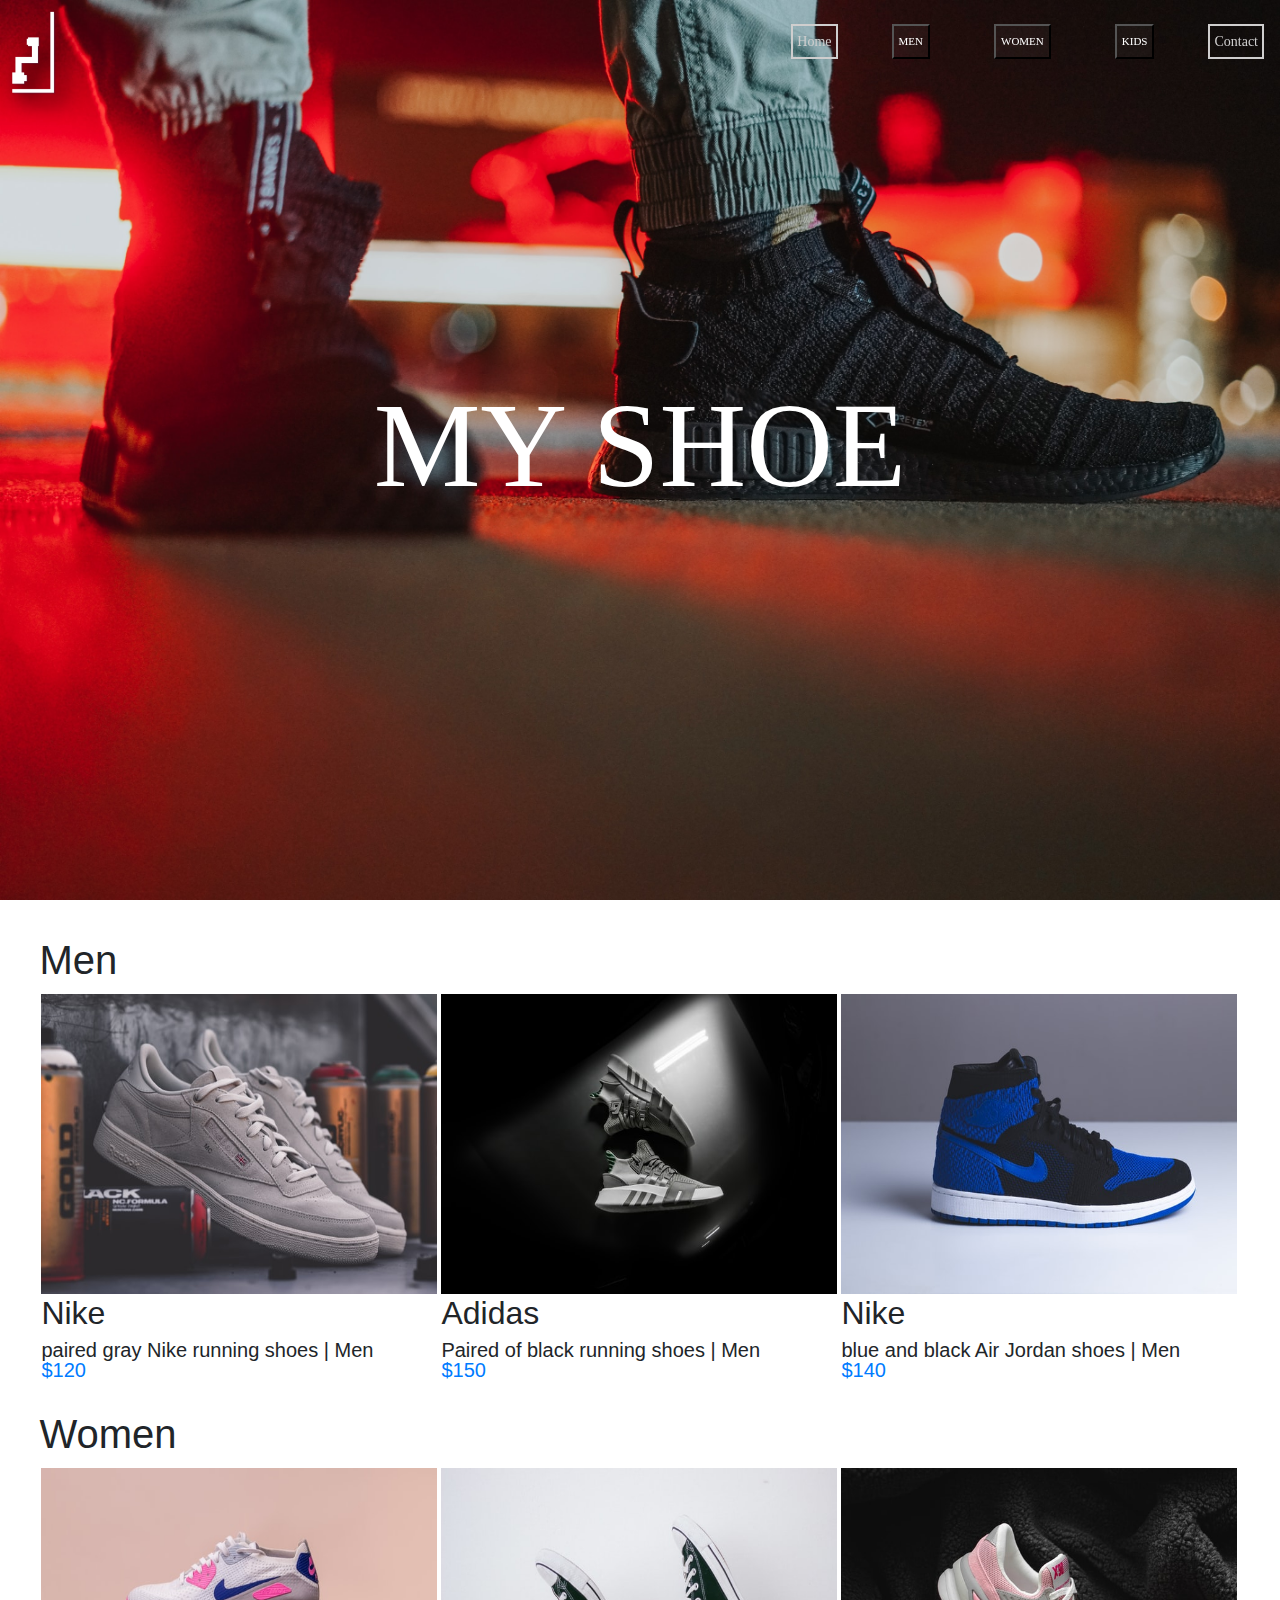
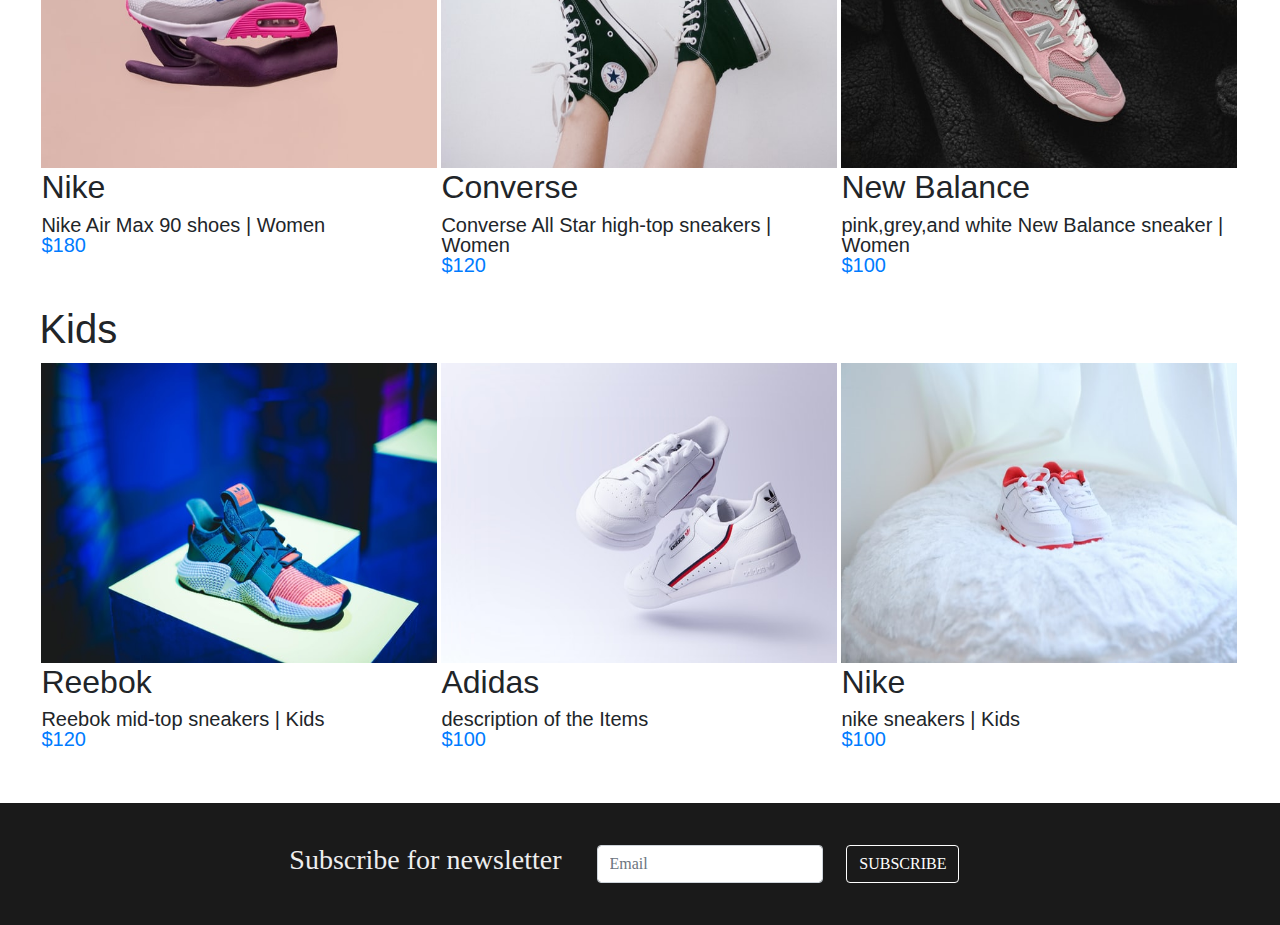
<file: index.html>
<!-- Name:           Hekmatullah Shren Zada
     StudentId#:     110383197
-->
<!DOCTYPE html>
<html>
  <head>
    <meta charset="utf-8" />
    <meta name="viewport" content="width=device-width, initial-scale=1" />
    <link
      rel="stylesheet"
      href="https://stackpath.bootstrapcdn.com/bootstrap/4.4.1/css/bootstrap.min.css"
      integrity="sha384-Vkoo8x4CGsO3+Hhxv8T/Q5PaXtkKtu6ug5TOeNV6gBiFeWPGFN9MuhOf23Q9Ifjh"
      crossorigin="anonymous"
    />
    <link rel="stylesheet" href="style.css" type="text/css" />
    <link rel="icon" href="img/logo-11.png" />
    <title>WEB222 Store</title>
  </head>
  <body>
    <nav>
      <ul>
        <li id="index">
          <a class="ach" href="index.html">
            Home
          </a>
        </li>
        <li id="menu-men">
          <button type="button">Men</button>
        </li>
        <li id="menu-women">
          <button type="button">Women</button>
        </li>
        <li id="menu-kids">
          <button type="button">Kids</button>
        </li>
        <li>
          <a class="ach" href="contact.html">
            Contact
          </a>
        </li>
      </ul>
    </nav>

    <div class="logo">
      <a href="index.html">
        <img src="img/logo-12-1.png" alt="ShoesStore" />
      </a>
    </div>

    <div class="menu-btn">
      =
    </div>

    <header>
      <h1>My shoe</h1>
    </header>

    <main>
      <div class="men">
        <h1>Men</h1>
        <div class="col">
          <img src="img/r-k-1.jpg" alt="Paired gray Nike" />

          <div class="description">
            <h2>Nike</h2>
            <p>
              paired gray Nike running shoes | Men
              <br />
              <a href="#">$120</a>
            </p>
          </div>
        </div>
        <div class="col">
          <img src="img/a-m-2.jpg" alt="demo" />
          <div class="description">
            <h2>Adidas</h2>
            <p>
              Paired of black running shoes | Men
              <br />
              <a href="#">$150</a>
            </p>
          </div>
        </div>
        <div class="col">
          <img src="img/n-m-3.jpg" alt="demo" />
          <div class="description">
            <h2>Nike</h2>
            <p>
              blue and black Air Jordan shoes | Men
              <br />
              <a href="#">$140</a>
            </p>
          </div>
        </div>
      </div>
      <div class="women">
        <h1>Women</h1>
        <div class="col">
          <img src="img/n-w-1.jpg" alt="demo" />
          <div class="description">
            <h2>Nike</h2>
            <p>
              Nike Air Max 90 shoes | Women
              <br />
              <a href="#">$180</a>
            </p>
          </div>
        </div>
        <div class="col">
          <img src="img/c-w-2.jpg" alt="demo" />
          <div class="description">
            <h2>Converse</h2>
            <p>
              Converse All Star high-top sneakers | Women
              <br />
              <a href="#">$120</a>
            </p>
          </div>
        </div>
        <div class="col">
          <img src="img/nb-w-3.jpg" alt="demo" />
          <div class="description">
            <h2>New Balance</h2>
            <p>
              pink,grey,and white New Balance sneaker | Women
              <br />
              <a href="#">$100</a>
            </p>
          </div>
        </div>
      </div>
      <div class="kids">
        <h1>Kids</h1>
        <div class="col">
          <img src="img/a-k-4.jpg" alt="demo" />
          <div class="description">
            <h2>Reebok</h2>
            <p>
              Reebok mid-top sneakers | Kids
              <br />
              <a href="#">$120</a>
            </p>
          </div>
        </div>
        <div class="col">
          <img src="img/a-k-2.jpg" alt="demo" />
          <div class="description">
            <h2>Adidas</h2>
            <p>
              description of the Items
              <br />
              <a href="#">$100</a>
            </p>
          </div>
        </div>
        <div class="col">
          <img src="img/a-k-3.jpg" alt="demo" />
          <div class="description">
            <h2>Nike</h2>
            <p>
              nike sneakers | Kids
              <br />
              <a href="#">$100</a>
            </p>
          </div>
        </div>
      </div>
    </main>

    <footer>
      <div class="d-inline-flex p-2">
        <h3 class="pr-5">Subscribe for newsletter</h3>
        <form
          class="form-inline"
          action="https://formspree.io/xbjaeopv"
          method="POST"
          target="_blank"
        >
          <div class="form-group row">
            <div class="col">
              <input
                type="email"
                class="form-control"
                name="email"
                id="email"
                autocomplete="email"
                placeholder="Email"
              />
            </div>
            <div class="col">
              <button
                type="submit"
                class="btn bg-gradient-secondary text-white  border border-white"
              >
                Subscribe
              </button>
            </div>
          </div>
        </form>
      </div>
    </footer>
    <!--
      Part 1: Main Store Page

      Requirements:

      1. Header across the top must include your store's name, a logo,
      and use a different background colour, web font, etc.  You must also include
      a link to your contact.html page.  Your header should include info about
      what the store is, what it sells, etc.  Use some images to try and draw
      the user in.  NOTE: place all your site's images in the `src/images/` directory.

      2. Below the header, a multi-column layout of items you can purchase in the
      store.  You must have at least 10 items in your store, and at least 2
      categories of items. For example, if you are selling clothing, you might
      have categories for Men, Women, and Children, and each category would have
      its own set of items.  Each item should include:
      
        - a picture
        - the item's name/title
        - a more complete description of the item
        - a category (i.e., each item must belong to a category)
        - a price.
      
      Each item should be its own "card" (i.e., some kind of box around each item
      separating one from the next, with suitable whitespace between).

      3. A sidebar (left or right, depending on your design) of the item layout
      section, showing the different categories of items in your store.  If a
      user clicks on one of the categories, use CSS and JavaScript to hide all
      other items in the store (i.e., only show items for the chosen category).
      Make sure you include a way to return to seeing all categories, and make it
      obvious to the user that they are only seeing a partial list of items when
      you filter by category (i.e., use CSS and HTML to change things somehow).

      4. Below the items, a footer with the name of the store, any relevant links you
      need to give users, as well as a small HTML form for entering an Email
      address and clicking a "Subscribe" button to subscribe to the store's
      newsletter. Use https://formspree.io/ to automatically submit the form to
      your email address (i.e., when a user fills out their email address and
      clicks submit, *you* should get that information sent to your email
      address via formspree.io).  Make sure you setup your account on
      https://formspree.io/.

      5. Use two different Web Fonts for your store.  The titles should be different
      from any regular text.  Use a free font service like https://fonts.google.com/
      or any other that you choose.  You can also experiment with different font
      sizes and colours to draw attention toward or away from various parts of
      your design.

      6. Pick a colour theme using a tool like https://colorhunt.co/ with at least
      3 colours (primary, secondary, accent), and use them throughout your site
      for backgrounds, borders, fonts. Your store page needs to look attractive
      and marks will be given for good a good looking site.  No one will buy from
      a store that looks like its owners aren't professional or don't care about
      details.  Also make sure that the colour contrast in your site is suitable
      for everyone to read.

      7. Use modern CSS to help you achieve your layout.  For example, Flexbox
      and CSS Grid can help you create professional looking layouts.  Here
      are some guides to get you started:

       - https://developer.mozilla.org/en-US/docs/Web/CSS/CSS_Flexible_Box_Layout/Basic_Concepts_of_Flexbox
       - https://developer.mozilla.org/en-US/docs/Web/CSS/CSS_Grid_Layout/Basic_Concepts_of_Grid_Layout
       
      You are also welcome to use existing CSS libraries to help you with your layout,
      but you must also include your own styles (i.e., you can't use a library
      for everything in your design).

      8. Make sure you don't use copyrighted materials from other sites.  If you use
      icons, fonts, images, etc., make sure you are legally permitted to reuse them,
      and include references to indicate where you got them. Some resources to consider:

        - https://unsplash.com/ for images
        - https://fontawesome.com/ for icons
        - https://gallery.manypixels.co/ or https://undraw.co/illustrations for illustrations (SVG)

      9. Make sure you reduce the download size of images you include in your
      store.  Users don't want to download 10s or 100s of megabytes of data, especially
      on mobile.  You can use an online tool like https://squoosh.app/ to help you
      reduce images.  You will lose marks if your images aren't optimized for the web.
       

      10. Make sure you have no JavaScript or other errors in your Dev Tools Console.
      Run your site, and test all aspects of it with the Console open, and fix
      any issues you encounter.

      11. Make sure your forms all work as they should, testing them yourself,
      and also have someone else test it for you.  The easiest way to find bugs
      in software is to let someone who didn't build it try to use it!
      
    -->
    <script src="script.js"></script>
  </body>
</html>
</file>
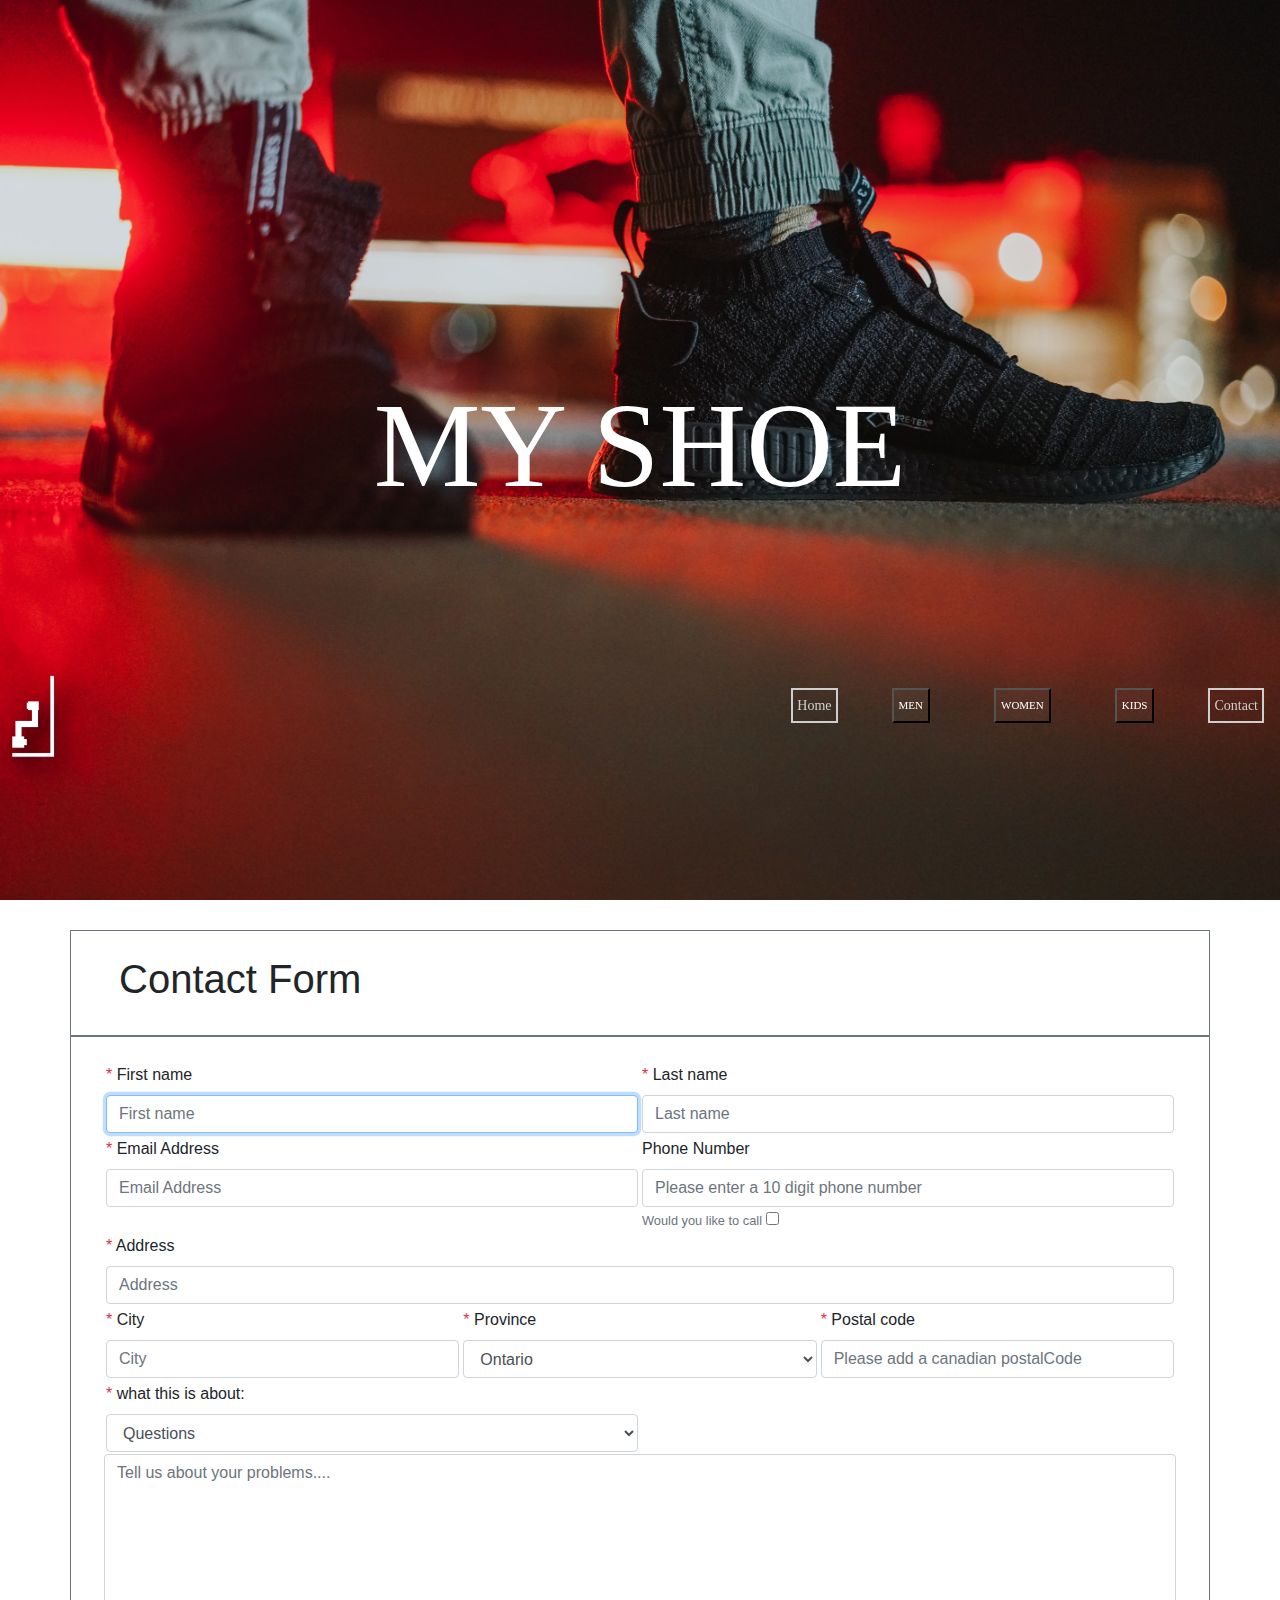
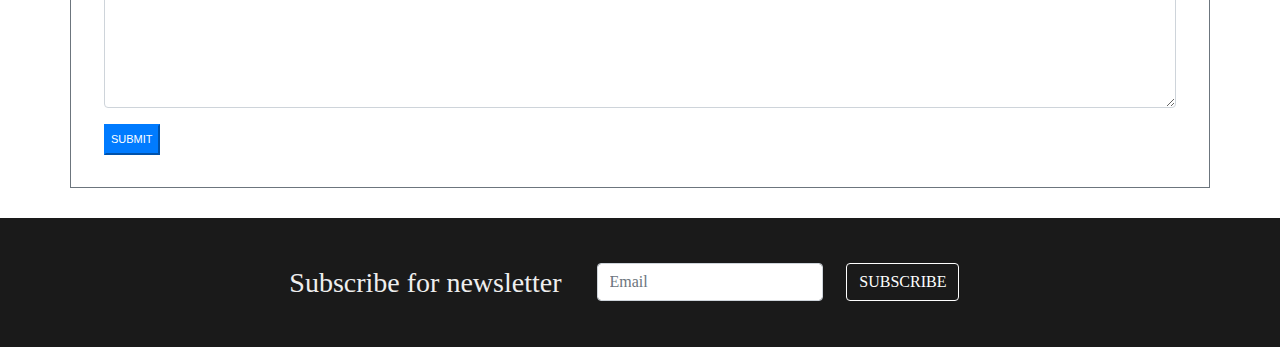
<file: contact.html>
<!-- Name:           Hekmatullah Shren Zada
     StudentId#:     110383197
-->
<!DOCTYPE html>
<html>
  <head>
    <meta charset="utf-8" />
    <meta name="viewport" content="width=device-width, initial-scale=1" />
    <link
      rel="stylesheet"
      href="https://stackpath.bootstrapcdn.com/bootstrap/4.4.1/css/bootstrap.min.css"
      integrity="sha384-Vkoo8x4CGsO3+Hhxv8T/Q5PaXtkKtu6ug5TOeNV6gBiFeWPGFN9MuhOf23Q9Ifjh"
      crossorigin="anonymous"
    />
    <link rel="stylesheet" href="style.css" type="text/css" />
    <link rel="icon" href="img/logo-11.png" />
    <title>WEB222 Store - Contact</title>
  </head>
  <body>
    <nav>
      <ul>
        <li id="index">
          <a class="ach" href="index.html">
            Home
          </a>
        </li>
        <li id="menu-men">
          <button type="button">Men</button>
        </li>
        <li id="menu-women">
          <button type="button">Women</button>
        </li>
        <li id="menu-kids">
          <button type="button">Kids</button>
        </li>
        <li>
          <a class="ach" href="contact.html">
            Contact
          </a>
        </li>
      </ul>
    </nav>

    <div class="logo">
      <a href="index.html">
        <img src="img/logo-12-1.png" alt="ShoesStore" />
      </a>
    </div>

    <div class="menu-btn">
      =
    </div>

    <header>
      <h1>MY SHOE</h1>
    </header>
    <main>
      <div class="container border border-secondary px-5 py-4 mxy-6">
        <h1>Contact Form</h1>
      </div>
      <div class="container border border-secondary px-5 py-4 mxy-6">
        <form id="appointed-form" action="https://httpbin.org/post" method="post" target="_blank">
          <div class="row">
            <div class="col">
              <label for="input-first"><span class="text-danger">* </span>First name</label>
              <input
                type="text"
                id="input-first"
                class="form-control"
                placeholder="First name"
                name="firstName"
                autocomplete="given-name"
                tabindex="1"
                autofocus
                required
              />
            </div>
            <div class="col">
              <label for="input-last"><span class="text-danger">* </span>Last name</label>
              <input
                type="text"
                id="input-last"
                class="form-control"
                placeholder="Last name"
                name="lastName"
                autocomplete="family-name"
                tabindex="2"
                required
              />
            </div>
          </div>
          <div class="row">
            <div class="col">
              <label for="input-email"><span class="text-danger">* </span>Email Address</label>
              <input
                type="email"
                id="input-email"
                class="form-control"
                placeholder="Email Address"
                name="email"
                autocomplete="email"
                tabindex="3"
                required
                maxlength="50"
              />
            </div>
            <div class="col">
              <label for="input-phone">Phone Number</label>
              <input
                type="tel"
                id="input-phone"
                class="form-control"
                placeholder="Please enter a 10 digit phone number"
                name="phone"
                tabindex="4"
                pattern="^\D?(\d{3})\D?\D?(\d{3})\D?(\d{4})$"
              />
              <small class="form-text text-muted"
                >Would you like to call
                <input
                  type="checkbox"
                  id="blankCheckbox"
                  name="toBeCall"
                  value="Yes"
                  aria-label="..."
                />
              </small>
            </div>
          </div>
          <div class="row">
            <div class="col">
              <label for="input-address"><span class="text-danger">* </span>Address</label>
              <input
                type="text"
                id="input-address"
                class="form-control"
                placeholder="Address"
                name="address"
                tabindex="5"
                required
              />
            </div>
          </div>
          <div class="row">
            <div class="col">
              <label for="input-city"><span class="text-danger">* </span>City</label>
              <input
                type="text"
                id="input-city"
                class="form-control"
                name="City"
                placeholder="City"
                tabindex="6"
                required
              />
            </div>
            <div class="col">
              <label for="input-province"><span class="text-danger">* </span>Province</label>
              <select id="input-province" class="form-control">
                <option value="ontario">Ontario</option>
                <option value="quebec">Quebec</option>
                <option value="Monitoba">Monitoba</option>
                <option value="Saskatchewan">Saskatchewan</option>
                <option value="alberta">Alberta</option>
                <option value="british columbio">British Columbia</option>
                <option value="nova scotia">Nova Scotia</option>
                <option value="new brunswick">New Brunswick</option>
                <option value="price edward island">Prince Edward Island</option>
                <option value="newfoundlad and labrador">Newfoundland and Labrador</option>
                <option value="selecting">Choose from above option</option>
              </select>
            </div>
            <div class="col">
              <label for="input-postalCode"><span class="text-danger">* </span>Postal code</label>
              <input
                type="text"
                id="input-postalCode"
                class="form-control"
                name="postalCode"
                placeholder="Please add a canadian postalCode"
                tabindex="7"
                pattern="^([A-Za-z]\d[A-Za-z][-]?\d[A-Za-z]\d)"
                required
              />
            </div>
          </div>

          <div class="row">
            <div class="col">
              <label for="input-problem"
                ><span class="text-danger">* </span>what this is about:</label
              >
              <select
                id="input-problem"
                class="input-problems form-control"
                name="problem"
                tabindex="8"
              >
                <option value="question">Questions</option>
                <option value="comments">Comments</option>
                <option value="order-problem">Order Problem</option>
                <option value="default">...</option>
              </select>
            </div>
            <div class="col">
              <div class="order hidden">
                <label for="order-number"><span class="text-danger">* </span>Order Problem</label>
                <input
                  id="order-number"
                  class="form-control"
                  type="number"
                  name="Order Number"
                  autocomplete="off"
                  placeholder="Order Number"
                  required
                />
              </div>
            </div>
          </div>
          <div class="row">
            <textarea
              id="comment-question"
              class="form-control"
              tabindex="7"
              rows="10"
              maxlength="250"
              placeholder="Tell us about your problems...."
              required
            ></textarea>
          </div>
          <button type="submit" class="row mt-3 fbtn btn-primary mb-2">Submit</button>
        </form>
      </div>
    </main>

    <footer>
      <div class="d-inline-flex p-2">
        <h3 class="pr-5 pt-2">Subscribe for newsletter</h3>
        <form
          class="form-inline"
          action="https://formspree.io/xbjaeopv"
          method="POST"
          target="_blank"
        >
          <div class="form-group row">
            <div class="col">
              <input
                type="email"
                class="form-control"
                name="email"
                id="email"
                autocomplete="email"
                placeholder="Email"
              />
            </div>
            <div class="col">
              <button
                type="submit"
                class="btn bg-gradient-secondary text-white  border border-white"
              >
                Subscribe
              </button>
            </div>
          </div>
        </form>
      </div>
    </footer>
    <!--    

    Part 2: Contact Us Page

    Requirements:

    1. Use the same header/footer, colours, fonts, etc. as your index.html page.
    It should be obvious to the user they they are still on the same site, and that
    contact.html is part of your store.

    2. Include an HTML Form for the user to fill out his or her information along
    with their message to you. Your form should including the following, and all
    fields should be mandatory unless otherwise noted, and use the most appropriate <input> type:
    
        - First Name
        - Last Name
        - Email Address
        - Address
        - City (use a <datalist> for autocomplete of common Canadian cities)
        - Phone Number (must be a valid Canadian Phone Number, use regex)
        - Postal Code (must be a valid Canadian Postal Code, use regex)
        - Checkbox Option to be phoned ("Would you like to be phoned?")
        - Radio Options to specify what this is about: one of "Question",
          "Comment", or "Order Problem". If the user selects "Order Problem",
          dynamically reveal another input box to enter the order number. In the
          case of "Comment" or "Question" hide this input box.
        - A large area to enter the message that they want to send
        - A hidden input field with your name

    3. The form should submit to https://httpbin.org/post using the POST method,
    and only allow the user to submit when all data has been entered and there
    aren't any validation errors.  The data posted to httpbin.org should include
    all data defined in the form above (e.g., visible and hidden fields).
  -->
    <script
      src="https://code.jquery.com/jquery-3.4.1.slim.min.js"
      integrity="sha384-J6qa4849blE2+poT4WnyKhv5vZF5SrPo0iEjwBvKU7imGFAV0wwj1yYfoRSJoZ+n"
      crossorigin="anonymous"
    ></script>
    <script
      src="https://cdn.jsdelivr.net/npm/popper.js@1.16.0/dist/umd/popper.min.js"
      integrity="sha384-Q6E9RHvbIyZFJoft+2mJbHaEWldlvI9IOYy5n3zV9zzTtmI3UksdQRVvoxMfooAo"
      crossorigin="anonymous"
    ></script>
    <script
      src="https://stackpath.bootstrapcdn.com/bootstrap/4.4.1/js/bootstrap.min.js"
      integrity="sha384-wfSDF2E50Y2D1uUdj0O3uMBJnjuUD4Ih7YwaYd1iqfktj0Uod8GCExl3Og8ifwB6"
      crossorigin="anonymous"
    ></script>
    <script src="script.js"></script>
  </body>
</html>
</file>
<file: style.css>
/** Add any CSS you need to this file. */
* {
  padding: 0;
  margin: 0;
  box-sizing: border-box;
}

main {
  padding-top: 30px;
  padding-bottom: 30px;
  display: flex;
  flex-wrap: wrap;
}

p {
  line-height: 2;
}

/* Logo */

.logo {
  z-index: 20;
  position: fixed;
  margin: 10px;
}

.logo img {
  height: 100px;
  filter: contrast(200%) brightness(150%);
  filter: drop-shadow(8px 8px 10px rgb(3, 0, 0));
  transition: 0.4s;
}

/* Navigation menu */

nav {
  z-index: 10;
  padding: 24px 16px;
  font-family: 'Raleway';
  position: fixed;
  width: 100%;
  transition: 0.6s;
}

nav.scrolled {
  background-color: #1a1a1a;
  box-shadow: 0px 4px 4px 0px rgba(50, 50, 50, 0.1);
}
nav.scrolled + .logo img {
  height: 60px;
}

nav ul {
  display: flex;
  justify-content: flex-end;
  list-style: none;
}
nav ul li {
  display: flex;
  flex-wrap: wrap;
}
#menu-kids {
  margin-right: 22px;
}
#menu-men {
  padding-left: 22px;
}
button {
  background-color: rgba(245, 245, 245, 0.034);
  text-decoration: none;
  margin: 0 32px;
  font-size: 14px;
  text-transform: uppercase;
  font-size: 15px;
  padding: 5px;
  font-size: 11px;
  color: white;
}

button:hover {
  background-color: rgba(173, 216, 230, 0.308);
}
a:hover {
  color: gray;
}
.ach {
  font-size: 14px;
  text-align: center;
  color: rgb(207, 206, 206);
  border: 2px solid rgb(207, 206, 206);
  padding: 5px 4px 5px 4px;
}
/* Header */

header {
  height: 100vh;
  width: 100%;
  display: flex;
  align-items: center;
  justify-content: center;
  background: url('img/background3.jpg');
  background-repeat: no-repeat;
  background-size: cover;
  text-align: center;
}

header h1 {
  font-family: 'Raleway';
  text-transform: uppercase;
  color: #fff;
  font-size: 120px;
}

.men {
  width: 100%;
  height: auto;
  border: 1px solid white;
  background-color: white;
  padding: 5px 5px 5px 5px;
  padding-left: 3%;
  padding-right: 3%;
}
#men h1 {
  background-color: white;
}
.women {
  width: 100%;
  height: auto;
  border: 1px solid white;
  background-color: white;
  padding: 5px 5px 5px 5px;
  padding-left: 3%;
  padding-right: 3%;
}
.kids {
  width: 100%;
  height: auto;
  border: 1px solid white;
  background-color: white;
  padding: 5px 5px 5px 5px;
  padding-left: 3%;
  padding-right: 3%;
  /*margin-bottom: 150px;*/
}

.col img {
  width: 100%;
  height: 300px;
  display: block;
}

.col {
  width: 33.3%;
  float: left;
  padding: 2px;
}
.description p {
  font-size: 20px;
  line-height: 1;
}
.col img:hover {
  padding: 5px;
}
/*
.col:hover {
  padding: 10px 10px 10px 10px;
}
/* Sections */

/* Footer */

footer {
  left: 0;
  bottom: 0;
  width: 100%;
  padding: 32px 0;
  background-color: #1a1a1a;
  color: #eee;
  font-family: 'Raleway';
  text-align: center;
}

b {
  cursor: pointer;
}

.menu-btn {
  display: none;
}

/* Media Queries */

@media (max-width: 867px) {
  header h1 {
    font-size: 65px;
  }

  nav {
    display: flex;
    height: 100vh;
    transform: scaleY(0) translateY(1200px);
    /* background: rgba(255, 255, 255, 0.8);*/
    background-color: black;
    transition: 0.4s;
  }

  nav.active {
    transform: scaleY(1) translateY(0px);
  }
  nav ul {
    margin: 0 auto;
    align-items: center;
    flex-direction: column;
    justify-content: center;
  }

  nav ul li {
    padding: 42px 0;
  }

  nav li a {
    font-size: 20px;
    position: relative;
  }

  nav li a:after {
    content: '';
    position: absolute;
    left: 0;
    right: 0;
    height: 24px;
    width: 60%;
    margin: 0 auto;
    border-bottom: 1px solid black;
  }

  /* Men */
  .col {
    width: 50%;
  }

  /* Menu Icon */
  .menu-btn {
    z-index: 10;
    color: white;
    display: block;
    position: fixed;
    right: 16px;
    top: 16px;
    font-size: 64px;
    transition: 0.4s;
    font-family: 'Roboto Slab';
    cursor: pointer;
    transform: rotate(0deg);
  }

  .menu-btn.active {
    transform: rotate(90deg);
  }

  footer {
    bottom: 0;
  }
}

/* mobile devices*/

@media (max-width: 450px) {
  header h1 {
    font-size: 65px;
  }

  nav {
    display: flex;
    height: 100vh;
    transform: scaleY(0) translateY(1200px);
    /* background: rgba(255, 255, 255, 0.8);*/
    background-color: black;
    transition: 0.4s;
  }

  nav.active {
    transform: scaleY(1) translateY(0px);
  }

  nav ul {
    margin: 0 auto;
    align-items: center;
    flex-direction: column;
    justify-content: center;
  }

  nav ul li {
    padding: 42px 0;
  }

  nav li a {
    font-size: 20px;
    position: relative;
  }

  nav li a:after {
    content: '';
    position: absolute;
    left: 0;
    right: 0;
    height: 24px;
    width: 60%;
    margin: 0 auto;
    border-bottom: 1px solid black;
  }

  /* Men */
  .col {
    width: 100%;
  }

  /* Menu Icon */
  .menu-btn {
    z-index: 10;
    color: white;
    display: block;
    position: fixed;
    right: 16px;
    top: 16px;
    font-size: 64px;
    transition: 0.4s;
    font-family: 'Roboto Slab';
    cursor: pointer;
    transform: rotate(0deg);
  }

  .menu-btn.active {
    transform: rotate(90deg);
  }

  footer {
    bottom: 0;
  }
}

/* contact HTML file */

.hidden {
  display: none;
}

#subscribe:hover {
  cursor: pointer;
  background-color: grey;
}
</file>
